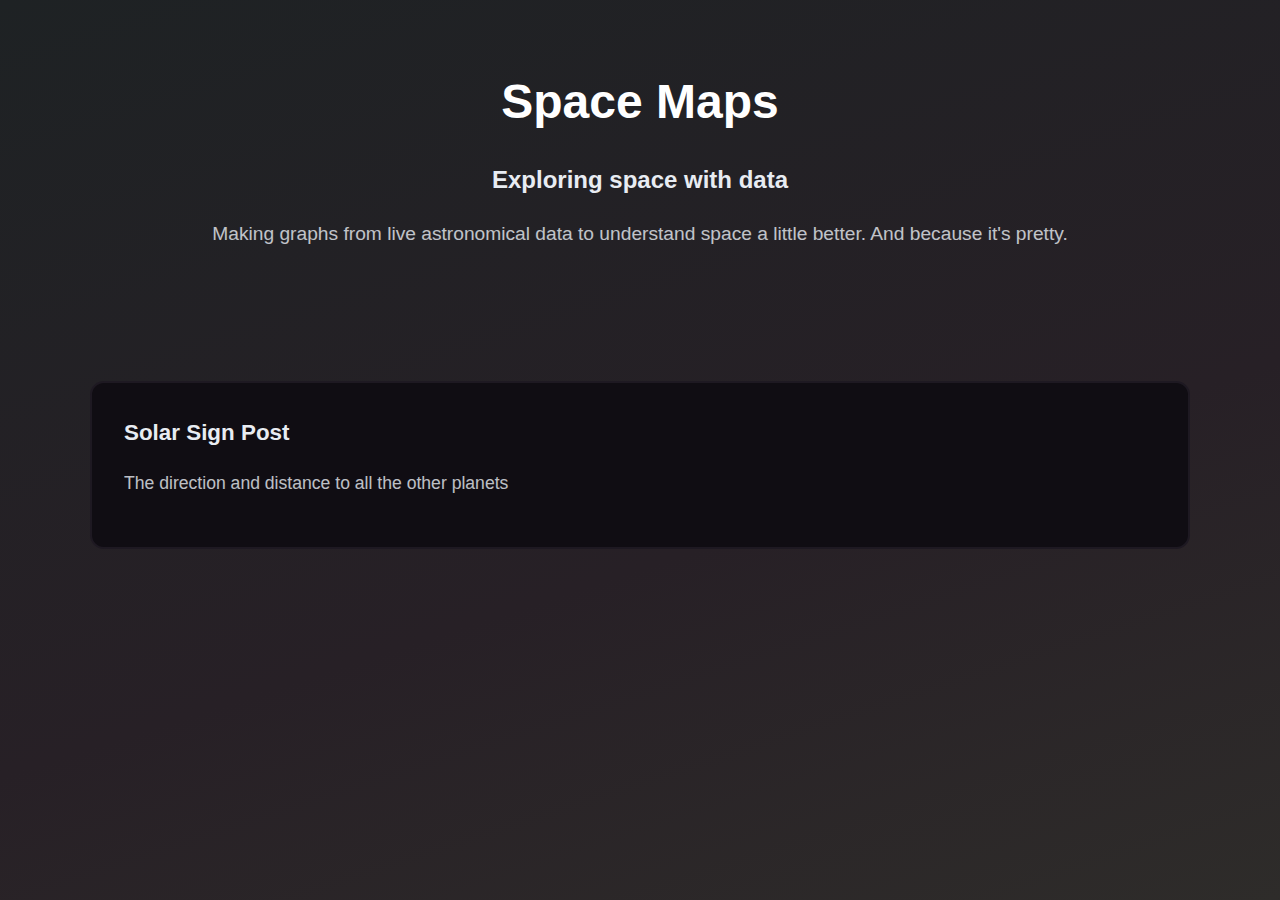
<file: webpage/index.html>
<!DOCTYPE html>
<html lang="en">
<head>
    <meta charset="UTF-8">
    <meta name="viewport" content="width=device-width, initial-scale=1.0">
    <title>SpaceMaps</title>
    <link rel="stylesheet" href="style.css">
</head>
<body class="flat-bg">

<header class="hero">
    <h1>Space Maps</h1>
    <h2>Exploring space with data</h2>
    <p>Making graphs from live astronomical data to understand space a little better. And because it's pretty.</p>
</header>

<main class="container">
    <section class="card-grid">
        <a class="card" href="solarsignpost.html">
            <h2>Solar Sign Post</h2>
            <p>The direction and distance to all the other planets</p>
        </a>

        <!-- <a class="card" href="page2.html">
            <h2>Deep Space Analysis</h2>
            <p>Flat‑style data visualizations</p>
        </a> -->

        <!-- <a class="card" href="page3.html">
            <h2>Quantum Streams</h2>
            <p>Minimalist scientific concepts</p>
        </a> -->

        <!-- <a class="card" href="page4.html">
            <h2>Cosmic Archive</h2>
            <p>Illustrated space imagery</p>
        </a> -->
    </section>
</main>

</body>
</html>
</file>
<file: webpage/style.css>
/* ================================
   GLOBAL BASE STYLES
================================ */
html { height: 100%; }

body {
    margin: 0;
    font-family: "Poppins", "Inter", Arial, sans-serif;
    background: #0b0e1a;
    color: #e8ecf2;
    line-height: 1.6;
}

/* Flat layered cosmic background */
.flat-bg {
    /* background: linear-gradient(to bottom, #f8f8f8 0%, #11182c 40%, #1a2340 100%); */
    background: linear-gradient(
        162deg,
        rgb(30, 34, 36) 0%,
        rgb(39, 32, 38) 59%,
        rgb(46, 44, 42) 100%
    );
    position: relative;
}

/* ================================
   HEADER / HERO SECTIONS
================================ */
.hero,
.sub-hero {
    text-align: center;
    padding: 4rem 1rem;
    position: relative;
    z-index: 2;
}

.hero h1,
.sub-hero h1 {
    margin: 0;
    font-size: 3rem;
    font-weight: 700;
    color: #ffffff;
}

.hero p {
    margin-top: 0.5rem;
    font-size: 1.2rem;
    opacity: 0.8;
}

/* ================================
   CARD GRID (HOME PAGE)
================================ */
.container {
    max-width: 1100px;
    margin: 3rem auto;
    padding: 0 1rem;
    position: relative;
    z-index: 2;
}

.card-grid {
    display: grid;
    grid-template-columns: repeat(auto-fit, minmax(260px, 1fr));
    gap: 2rem;
}

.card {
    background: #100d13;
    padding: 2rem;
    border-radius: 14px;
    text-decoration: none;
    color: #e8ecf2;
    border: 2px solid #1e1922;
    transition: transform 0.2s ease, background 0.2s ease;
}

.card:hover {
    transform: translateY(-6px);
    background: #3C3741;
}

.card h2 {
    margin-top: 0;
    font-size: 1.4rem;
}

.card p {
    opacity: 0.8;
    margin-top: 0.5rem;
}

/* ================================
   CONTENT PANELS (SUB-PAGES)
================================ */
.panel {
    background: #100d13;
    padding: 2rem;
    border: 2px solid #1e1922;
    margin-top: 2rem;
    position: relative;
    z-index: 2;
}

.content img {
    width: 100%;
    max-width: 650px;
    display: block;
    margin: 0 auto 2rem;
    border-radius: 10px;
}

/* ================================
   TEXT
================================ */
p {
    font-size: 1.1rem;
}

/* ================================
   BACK LINK
================================ */
.back {
    display: inline-block;
    margin-top: 1.5rem;
    text-decoration: none;
    color: #8ab4ff;
    font-weight: 600;
}

.back:hover {
    color: #bcd4ff;
}

/* ================================
   RESPONSIVE TWEAKS
================================ */
@media (max-width: 600px) {
    .hero h1,
    .sub-hero h1 {
        font-size: 2.2rem;
    }

    .card {
        padding: 1.5rem;
    }
}
</file>
